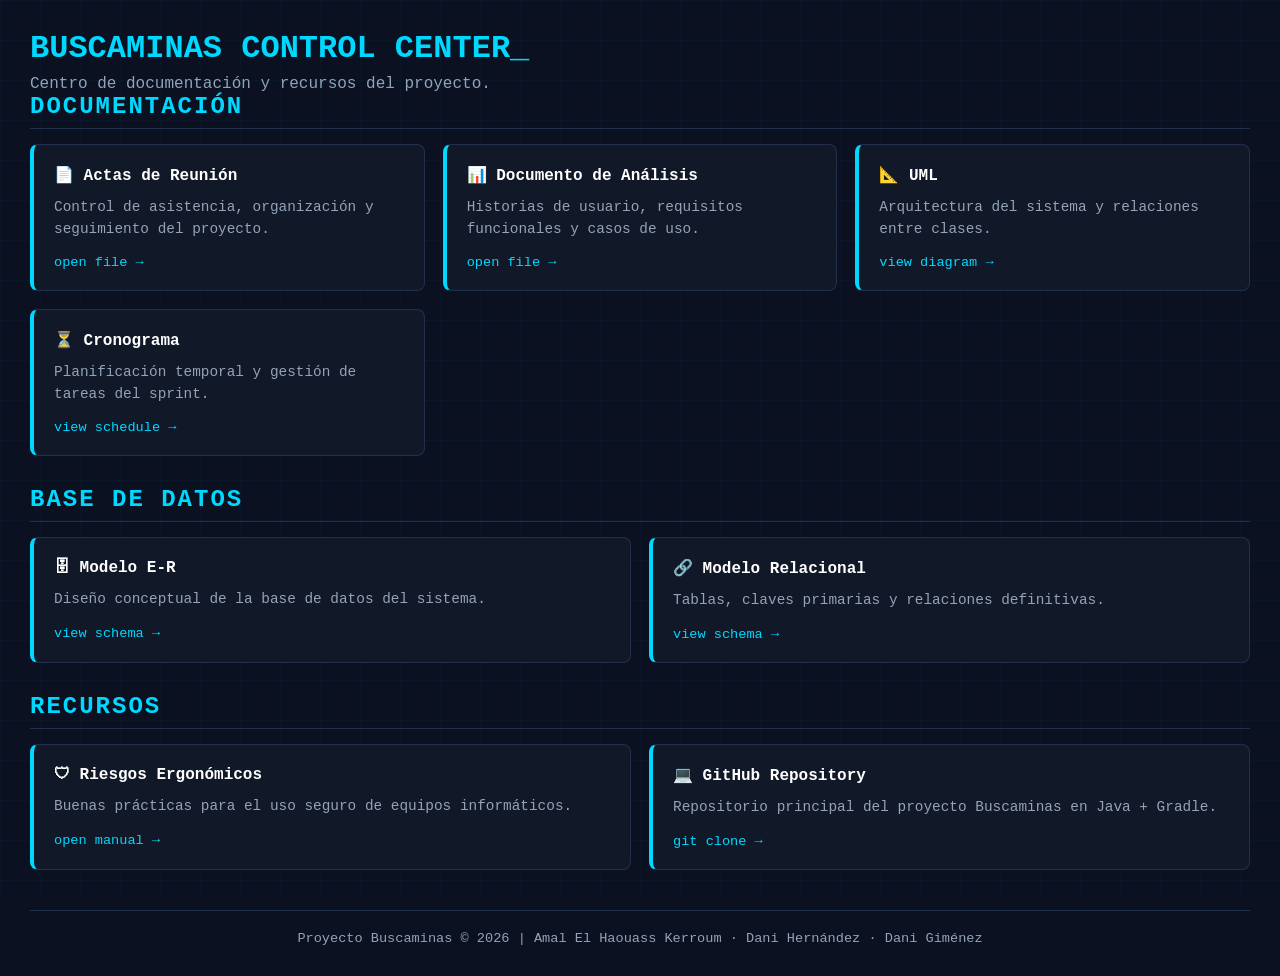
<file: docs/index.html>
<!DOCTYPE html>
<html lang="es">
<head>
<meta charset="UTF-8">
<meta name="viewport" content="width=device-width, initial-scale=1.0">
<title>BUSCAMINAS CONTROL CENTER</title>

<style>

:root{
    --bg:#0b1120;
    --panel:#111827;
    --panel-hover:#172033;
    --border:#23304d;
    --cyan:#00d9ff;
    --green:#22c55e;
    --text:#e5e7eb;
    --muted:#94a3b8;
}

*{
    margin:0;
    padding:0;
    box-sizing:border-box;
}

body{
    background:var(--bg);
    color:var(--text);
    font-family:'Consolas','Courier New',monospace;
    min-height:100vh;
    padding:30px;
}

/* Fondo tecnológico */
body::before{
    content:"";
    position:fixed;
    inset:0;
    background-image:
        linear-gradient(rgba(0,217,255,.03) 1px, transparent 1px),
        linear-gradient(90deg, rgba(0,217,255,.03) 1px, transparent 1px);
    background-size:40px 40px;
    pointer-events:none;
}

.container{
    max-width:1400px;
    margin:auto;
}

.header{
    border:1px solid var(--border);
    background:var(--panel);
    padding:25px;
    margin-bottom:30px;
    border-radius:10px;
    box-shadow:0 0 20px rgba(0,217,255,.08);
}

.status{
    color:var(--green);
    margin-bottom:10px;
    font-size:.9rem;
}

.title{
    color:var(--cyan);
    font-size:2rem;
    font-weight:bold;
    margin-bottom:8px;
}

.subtitle{
    color:var(--muted);
}

.section{
    margin-bottom:30px;
}

.section-title{
    color:var(--cyan);
    margin-bottom:15px;
    padding-bottom:8px;
    border-bottom:1px solid var(--border);
    text-transform:uppercase;
    letter-spacing:2px;
}

.grid{
    display:grid;
    grid-template-columns:repeat(auto-fit,minmax(320px,1fr));
    gap:18px;
}

.card{
    background:var(--panel);
    border:1px solid var(--border);
    border-left:4px solid var(--cyan);
    border-radius:8px;
    padding:20px;
    text-decoration:none;
    color:inherit;
    transition:.25s;
    position:relative;
}

.card:hover{
    transform:translateY(-4px);
    background:var(--panel-hover);
    box-shadow:0 0 25px rgba(0,217,255,.15);
}

.card-header{
    display:flex;
    justify-content:space-between;
    margin-bottom:12px;
}

.doc-name{
    color:white;
    font-size:1rem;
    font-weight:bold;
}

.badge{
    color:var(--green);
    font-size:.8rem;
}

.card p{
    color:var(--muted);
    line-height:1.5;
    font-size:.9rem;
}

.action{
    margin-top:15px;
    color:var(--cyan);
    font-size:.85rem;
}

.footer{
    margin-top:40px;
    text-align:center;
    color:var(--muted);
    border-top:1px solid var(--border);
    padding-top:20px;
    font-size:.85rem;
}

.terminal-line{
    color:var(--green);
    margin-bottom:8px;
}

.cursor{
    animation:blink 1s infinite;
}

@keyframes blink{
    50%{
        opacity:0;
    }
}

</style>
</head>

<body>

<div class="container">

        <div class="title">
            BUSCAMINAS CONTROL CENTER<span class="cursor">_</span>
        </div>

        <div class="subtitle">
            Centro de documentación y recursos del proyecto.
        </div>
    </div>

    <section class="section">
        <h2 class="section-title">Documentación</h2>

        <div class="grid">

            <a href="Actas_Reunion_Buscaminas.pdf" target="_blank" class="card">
                <div class="card-header">
                    <span class="doc-name">📄 Actas de Reunión</span>
                    <span class="badge"></span>
                </div>
                <p>Control de asistencia, organización y seguimiento del proyecto.</p>
                <div class="action">open file →</div>
            </a>

            <a href="Analisis-DGR-DHN-AEK.pdf" target="_blank" class="card">
                <div class="card-header">
                    <span class="doc-name">📊 Documento de Análisis</span>
                    <span class="badge"></span>
                </div>
                <p>Historias de usuario, requisitos funcionales y casos de uso.</p>
                <div class="action">open file →</div>
            </a>

            <a href="UML.png" target="_blank" class="card">
                <div class="card-header">
                    <span class="doc-name">📐 UML</span>
                    <span class="badge"></span>
                </div>
                <p>Arquitectura del sistema y relaciones entre clases.</p>
                <div class="action">view diagram →</div>
            </a>

            <a href="cronograma.png" target="_blank" class="card">
                <div class="card-header">
                    <span class="doc-name">⏳ Cronograma</span>
                    <span class="badge"></span>
                </div>
                <p>Planificación temporal y gestión de tareas del sprint.</p>
                <div class="action">view schedule →</div>
            </a>

        </div>
    </section>

    <section class="section">
        <h2 class="section-title">Base de Datos</h2>

        <div class="grid">

            <a href="modelo_E-R.png" target="_blank" class="card">
                <div class="card-header">
                    <span class="doc-name">🗄 Modelo E-R</span>
                    <span class="badge"></span>
                </div>
                <p>Diseño conceptual de la base de datos del sistema.</p>
                <div class="action">view schema →</div>
            </a>

            <a href="Modelo relacional.png" target="_blank" class="card">
                <div class="card-header">
                    <span class="doc-name">🔗 Modelo Relacional</span>
                    <span class="badge"></span>
                </div>
                <p>Tablas, claves primarias y relaciones definitivas.</p>
                <div class="action">view schema →</div>
            </a>

        </div>
    </section>

    <section class="section">
        <h2 class="section-title">Recursos</h2>

        <div class="grid">

            <a href="Riesgos_Ergonomicos_Uso_Seguro.pdf" target="_blank" class="card">
                <div class="card-header">
                    <span class="doc-name">🛡 Riesgos Ergonómicos</span>
                    <span class="badge"></span>
                </div>
                <p>Buenas prácticas para el uso seguro de equipos informáticos.</p>
                <div class="action">open manual →</div>
            </a>

            <a href="https://github.com/DanielGimenezRuiz/buscaminas-DGR-DHN-AEK" target="_blank" class="card">
                <div class="card-header">
                    <span class="doc-name">💻 GitHub Repository</span>
                    <span class="badge"></span>
                </div>
                <p>Repositorio principal del proyecto Buscaminas en Java + Gradle.</p>
                <div class="action">git clone →</div>
            </a>

        </div>
    </section>

    <div class="footer">
        <p>
             Proyecto Buscaminas © 2026 | Amal El Haouass Kerroum · Dani Hernández · Dani Giménez</p>
    </div>

</div>

</body>
</html>
</file>
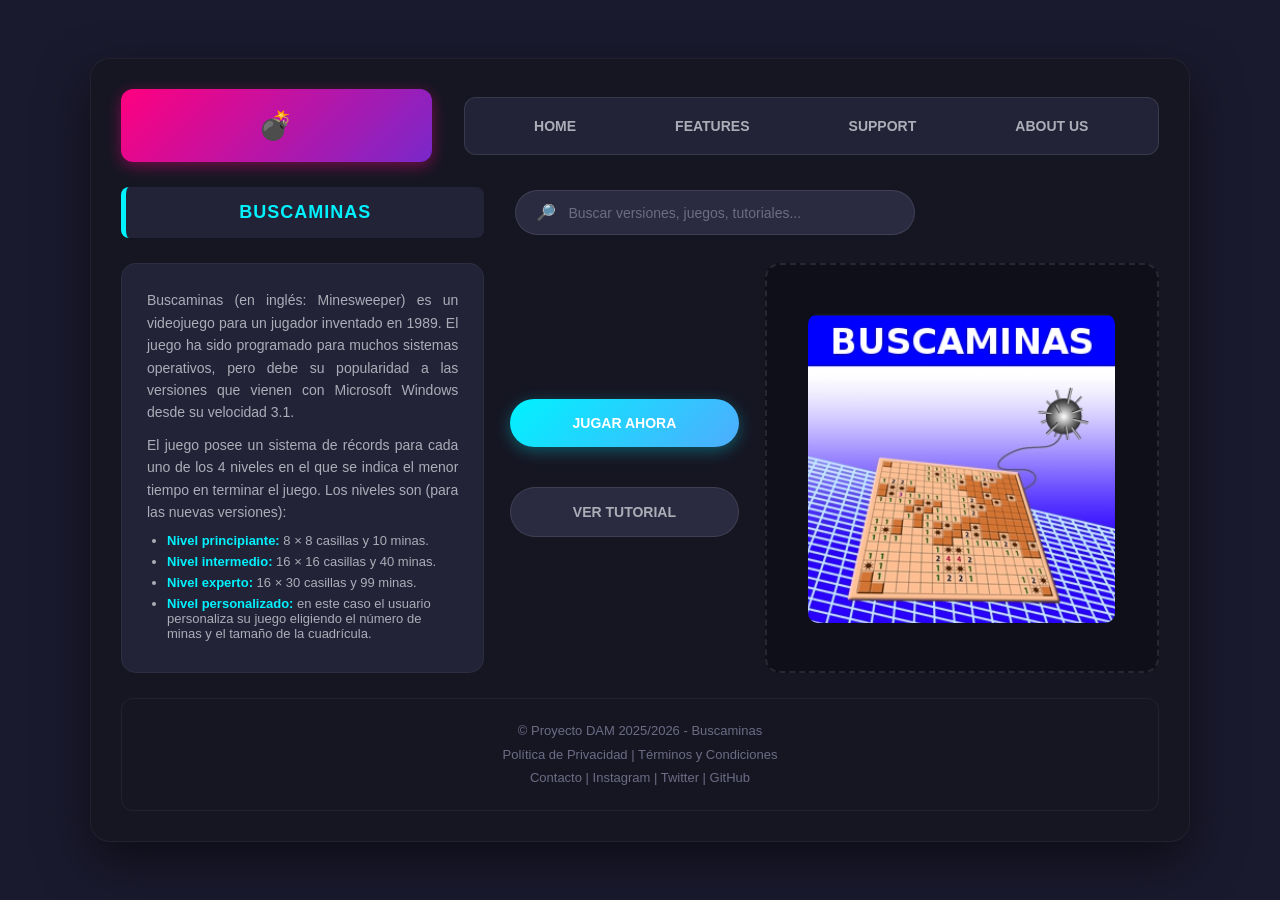
<file: web/index.html>
<!DOCTYPE html>
<html lang="es">
<head>
    <meta charset="UTF-8">
    <meta name="viewport" content="width=device-width, initial-scale=1.0">
    <title>Buscaminas</title>
    <link rel="stylesheet" href="style.css">
    <style>
        .config-juego {
            display: flex;
            flex-direction: column;
            align-items: center;
            justify-content: center;
            width: 100%;
            height: 100%;
            background-color: #1a1d29;
            border-radius: 10px;
            padding: 20px;
            box-sizing: border-box;
        }
        .select-dificultad {
            background-color: #0f111a;
            color: #00bfff;
            border: 2px solid #00bfff;
            padding: 10px 20px;
            font-size: 16px;
            font-weight: bold;
            border-radius: 8px;
            margin-top: 15px;
            cursor: pointer;
            outline: none;
            width: 80%;
            text-align: center;
        }
        .select-dificultad option {
            background-color: #1a1d29;
            color: white;
        }
    </style>
</head>
<body>

    <div class="container">

        <header>
            <div class="logo">
                <span class="bomba-icon">💣</span>
            </div>
            <nav>
                <a href="https://www.google.com/search?q=buscaminas" target="_blank">HOME</a>
                <a href="https://www.google.com/search?q=buscaminas+features" target="_blank">FEATURES</a>
                <a href="https://www.google.com/search?q=buscaminas+support" target="_blank">SUPPORT</a>
                <a href="https://www.google.com/search?q=buscaminas+about+us" target="_blank">ABOUT US</a>
            </nav>
        </header>

        <section class="sub-header">
            <div class="titulo">
                <h1>BUSCAMINAS</h1>
            </div>
            <div class="barra">
                <div class="search-container">
                    <span>🔎</span>
                    <input type="text" id="buscador" placeholder="Buscar versiones, juegos, tutoriales...">
                </div>
            </div>
        </section>

        <main class="contenido-principal">
            
            <div class="info">
                <p>Buscaminas (en inglés: Minesweeper) es un videojuego para un jugador inventado en 1989. El juego ha sido programado para muchos sistemas operativos, pero debe su popularidad a las versiones que vienen con Microsoft Windows desde su velocidad 3.1.</p>
                <p>El juego posee un sistema de récords para cada uno de los 4 niveles en el que se indica el menor tiempo en terminar el juego. Los niveles son (para las nuevas versiones):</p>
                <ul>
                    <li><strong>Nivel principiante:</strong> 8 × 8 casillas y 10 minas.</li>
                    <li><strong>Nivel intermedio:</strong> 16 × 16 casillas y 40 minas.</li>
                    <li><strong>Nivel experto:</strong> 16 × 30 casillas y 99 minas.</li>
                    <li><strong>Nivel personalizado:</strong> en este caso el usuario personaliza su juego eligiendo el número de minas y el tamaño de la cuadrícula.</li>
                </ul>
            </div>

            <div class="botones">
                <button class="btn-jugar" id="botonJugarJava">JUGAR AHORA</button>
                
                <div id="espacio-selector-medio" style="width: 100%;"></div>
                
                <a href="https://youtu.be/PqA7yQcAZVc?si=y2-xhyVf-1pLzHSZ" class="btn-tutorial" target="_blank">VER TUTORIAL</a>
            </div>
            
            <div class="imagen" id="contenedor-principal">
                <img id="imagen-buscaminas" src="Buscaminas1.png" alt="Captura del juego Buscaminas">
            </div>

        </main>

        <footer>
            <p>© Proyecto DAM 2025/2026 - Buscaminas</p>
            <p>Política de Privacidad | Términos y Condiciones</p>
            <p>Contacto | Instagram | Twitter | GitHub</p>
        </footer>

    </div> 

    <div id="result-modal" class="modal-overlay">
        <div class="modal-content">
            <div id="modal-emoji" style="font-size: 50px; margin-bottom: 10px;">🎉</div>
            <h2 id="modal-title" style="margin-bottom: 20px; font-family: Arial, sans-serif; font-weight: bold;">¡Has ganado!</h2>
            
            <div class="stats-table">
                <div class="stat-row"><span>🎯 Dificultad:</span><strong id="stat-diff">-</strong></div>
                <div class="stat-row"><span>⏱️ Tiempo total:</span><strong id="stat-time">00:00</strong></div>
                <div class="stat-row"><span>🔲 Celdas reveladas:</span><strong id="stat-cells">0</strong></div>
                <div class="stat-row"><span>💎 Puntuación:</span><strong id="stat-score" style="color: #00bfff;">0</strong></div>
            </div>

            <div class="modal-buttons">
                <button id="modal-btn-restart" class="modal-btn btn-restart">Repetir Nivel</button>
                <button id="modal-btn-menu" class="modal-btn btn-menu">Cambiar Nivel</button>
            </div>
        </div>
    </div>

    <script src="script.js"></script>

</body>
</html>
</file>
<file: web/style.css>
* {
    box-sizing: border-box;
    margin: 0;
    padding: 0;
    font-family: 'Segoe UI', Tahoma, Geneva, Verdana, sans-serif;
}

body {
    background-color: #1a1a2e;
    color: #ffffff;
    padding: 25px;
    display: flex;
    justify-content: center;
    align-items: center;
    min-height: 100vh;
}

.container {
    width: 100%;
    max-width: 1100px;
    background-color: #161623;
    border-radius: 20px;
    padding: 30px;
    box-shadow: 0 20px 50px rgba(0, 0, 0, 0.5);
    display: flex;
    flex-direction: column;
    gap: 25px;
    border: 1px solid rgba(255, 255, 255, 0.05);
}

header {
    display: grid;
    grid-template-columns: 30% 67%;
    gap: 3%;
    align-items: center;
}

.logo {
    background: linear-gradient(135deg, #ff007f, #7928ca);
    border-radius: 12px;
    padding: 20px;
    text-align: center;
    font-weight: 900;
    font-size: 22px;
    color: white;
    letter-spacing: 2px;
    box-shadow: 0 4px 15px rgba(255, 0, 127, 0.4);
    display: flex;
    align-items: center;
    justify-content: center;
    gap: 10px;
}

.bomba-icon {
    font-size: 28px;
    animation: pulse 1.5s infinite alternate;
}

nav {
    background-color: #232338;
    border-radius: 12px;
    display: flex;
    align-items: center;
    justify-content: space-around;
    padding: 20px;
    border: 1px solid rgba(255, 255, 255, 0.1);
}

nav a {
    text-decoration: none;
    color: #adadb8;
    font-weight: bold;
    font-size: 14px;
    transition: color 0.3s, transform 0.2s;
}

nav a:hover {
    color: #00f2fe;
    transform: translateY(-2px);
}

.sub-header {
    display: grid;
    grid-template-columns: 35% 62%;
    gap: 3%;
    align-items: center;
}

.titulo {
    background-color: #232338;
    border-left: 5px solid #00f2fe;
    border-radius: 8px;
    padding: 15px;
    text-align: center;
}

.titulo h1 {
    font-size: 18px;
    color: #00f2fe;
    letter-spacing: 1px;
}

.barra {
    display: flex;
    justify-content: flex-start;
}

.search-container {
    background-color: #2a2a40;
    border-radius: 30px;
    padding: 12px 20px;
    display: flex;
    align-items: center;
    gap: 12px;
    width: 100%;
    max-width: 400px;
    border: 1px solid rgba(255, 255, 255, 0.1);
    transition: box-shadow 0.3s;
}

.search-container:focus-within {
    box-shadow: 0 0 10px rgba(0, 242, 254, 0.5);
    border-color: #00f2fe;
}

.search-container input {
    border: none;
    background: transparent;
    width: 100%;
    font-size: 14px;
    color: white;
    outline: none;
}

.search-container input::placeholder {
    color: #6c6c85;
}

.contenido-principal {
    display: grid;
    grid-template-columns: 35% 22% 38%;
    gap: 2.5%;
    align-items: stretch;
}

.info {
    background-color: #232338;
    border-radius: 15px;
    padding: 25px;
    border: 1px solid rgba(255, 255, 255, 0.05);
    display: flex;
    flex-direction: column;
    justify-content: center;
}

.info p {
    color: #adadb8;
    font-size: 14px;
    line-height: 1.6;
    text-align: justify;
    margin-bottom: 10px;
}

.info ul {
    padding-left: 20px;
    color: #adadb8;
    font-size: 13px;
}

.info li {
    margin-bottom: 6px;
}

.info strong {
    color: #00f2fe;
}

.botones {
    display: flex;
    flex-direction: column;
    gap: 20px;
    justify-content: center;
    align-items: center;
}

.botones button, .btn-tutorial {
    width: 100%;
    padding: 16px 20px;
    font-size: 14px;
    font-weight: bold;
    border: none;
    border-radius: 50px; 
    cursor: pointer;
    transition: transform 0.2s, box-shadow 0.2s;
    color: white;
    display: inline-block;
    text-decoration: none;
    text-align: center;
}

.btn-jugar {
    background: linear-gradient(135deg, #00f2fe, #4facfe);
    box-shadow: 0 4px 15px rgba(0, 242, 254, 0.3);
}

.btn-jugar:hover {
    transform: scale(1.05);
    box-shadow: 0 6px 20px rgba(0, 242, 254, 0.5);
}

.btn-tutorial {
    background: #2a2a40;
    border: 1px solid rgba(255, 255, 255, 0.1) !important;
    color: #adadb8 !important;
}

.btn-tutorial:hover {
    background: #353552;
    color: white !important;
    transform: scale(1.03);
}

.imagen {
    background-color: #0f0f1a;
    border-radius: 15px;
    border: 2px dashed rgba(255, 255, 255, 0.1);
    display: flex;
    justify-content: center;
    align-items: center;
    overflow: hidden;
    padding: 10px;
    min-height: 280px;
}

.imagen img {
    max-width: 100%;
    max-height: 100%;
    border-radius: 10px;
    object-fit: cover;
}

footer {
    width: 100%;
    max-width: 1100px; 
    background-color: #161623; 
    border-radius: 12px;
    padding: 20px;
    text-align: center;
    font-size: 13px;
    color: #6c6c85;
    line-height: 1.8;
    border: 1px solid rgba(255, 255, 255, 0.05);
}

@keyframes pulse {
    from { transform: scale(1); }
    to { transform: scale(1.2); }
}

@media (max-width: 768px) {
    header, .sub-header, .contenido-principal {
        grid-template-columns: 1fr !important;
        gap: 15px;
    }
    .logo { padding: 20px; }
}

.bloque-seleccion-medio {
    width: 100%;
    display: flex;
    flex-direction: column;
    gap: 12px;
    align-items: center;
    padding: 5px 0;
}

.select-medio-estilo {
    background-color: #2a2a40;
    color: #00f2fe;
    border: 1px solid rgba(255, 255, 255, 0.1);
    padding: 14px 20px;
    font-size: 14px;
    font-weight: bold;
    border-radius: 50px;
    outline: none;
    width: 100%;
    text-align: center;
    cursor: pointer;
}

.select-medio-estilo option {
    background-color: #161623;
    color: white;
}

.btn-confirmar-medio {
    background: linear-gradient(135deg, #00bfff, #007acc);
    color: white;
    border: none;
    padding: 12px 25px;
    font-size: 13px;
    font-weight: bold;
    border-radius: 50px;
    cursor: pointer;
    text-transform: uppercase;
    width: 100%;
    box-shadow: 0px 4px 12px rgba(0, 191, 255, 0.3);
    transition: transform 0.2s;
}

.btn-confirmar-medio:hover {
    transform: scale(1.03);
}

.minesweeper-wrapper {
    background-color: #bdbdbd;
    padding: 10px;
    border-radius: 4px;
    box-shadow: inset -2px -2px #555, inset 2px 2px #fff;
    display: inline-block;
    max-width: 98%;
    max-height: 98%;
    overflow: auto;
}

.game-header {
    background-color: #bdbdbd;
    border: 3px solid;
    border-color: #757575 #e0e0e0 #e0e0e0 #757575;
    padding: 4px 8px;
    display: flex;
    justify-content: space-between;
    align-items: center;
    margin-bottom: 8px;
}

.lcd-display {
    background-color: #000000;
    color: #f44336;
    font-family: 'Courier New', Courier, monospace;
    font-weight: bold;
    font-size: 22px;
    padding: 2px 6px;
    border: 1px solid;
    border-color: #444 #aaa #aaa #444;
    min-width: 50px;
    text-align: right;
}

.face-button {
    font-size: 20px;
    width: 36px;
    height: 36px;
    cursor: pointer;
    background-color: #bdbdbd;
    border: 2px solid;
    border-color: #e0e0e0 #757575 #757575 #e0e0e0;
    display: flex;
    align-items: center;
    justify-content: center;
    outline: none;
}

.game-grid {
    border: 3px solid;
    border-color: #757575 #e0e0e0 #e0e0e0 #757575;
    display: grid;
    background-color: #757575;
}

.cell-btn {
    width: 24px;
    height: 24px;
    font-weight: bold;
    font-size: 13px;
    font-family: Arial, sans-serif;
    display: flex;
    align-items: center;
    justify-content: center;
    cursor: pointer;
    user-select: none;
    border: 2px solid;
    border-color: #e0e0e0 #757575 #757575 #e0e0e0;
    background-color: #bdbdbd;
    padding: 0;
}

.cell-btn.revealed {
    background-color: #c8c8c8;
    border: 1px solid #a0a0a0;
}

.cell-btn.mine-exploded {
    background-color: #f44336 !important;
    border: 1px solid #a0a0a0;
}

.score-bar-flex {
    display: flex;
    justify-content: space-between;
    align-items: center;
    margin-top: 8px;
    width: 100%;
}

.game-score-bar {
    font-size: 12px;
    font-weight: bold;
    color: #222;
}

.btn-cambiar-diff-directo {
    background-color: #2a2a40;
    color: #00bfff;
    border: 1px solid rgba(255, 255, 255, 0.1);
    padding: 4px 10px;
    font-size: 11px;
    font-weight: bold;
    border-radius: 4px;
    cursor: pointer;
    transition: background 0.2s, color 0.2s;
}

.btn-cambiar-diff-directo:hover {
    background-color: #00bfff;
    color: #ffffff;
}

.modal-overlay {
    position: fixed;
    top: 0; left: 0;
    width: 100vw; height: 100vh;
    background-color: rgba(0, 0, 0, 0.8);
    display: none;
    justify-content: center;
    align-items: center;
    z-index: 99999;
}

.modal-overlay.active {
    display: flex;
}

.modal-content {
    background-color: #161623;
    border-radius: 15px;
    padding: 25px;
    width: 340px;
    text-align: center;
    border: 1px solid rgba(255, 255, 255, 0.1);
    box-shadow: 0 10px 30px rgba(0,0,0,0.6);
}

.stats-table {
    background-color: #232338;
    border-radius: 8px;
    padding: 12px 18px;
    text-align: left;
    margin-bottom: 18px;
}

.stat-row {
    display: flex;
    justify-content: space-between;
    margin-bottom: 6px;
    font-size: 14px;
}
.stat-row span { color: #adadb8; }
.stat-row strong { color: #fff; }

.modal-buttons {
    display: flex;
    gap: 12px;
}

.modal-btn {
    flex: 1;
    padding: 10px;
    font-weight: bold;
    border: none;
    border-radius: 6px;
    cursor: pointer;
    color: white;
}
.btn-restart { background: linear-gradient(135deg, #00f2fe, #4facfe); }
.btn-menu { background-color: #2a2a40; border: 1px solid rgba(255,255,255,0.1); }
</file>
